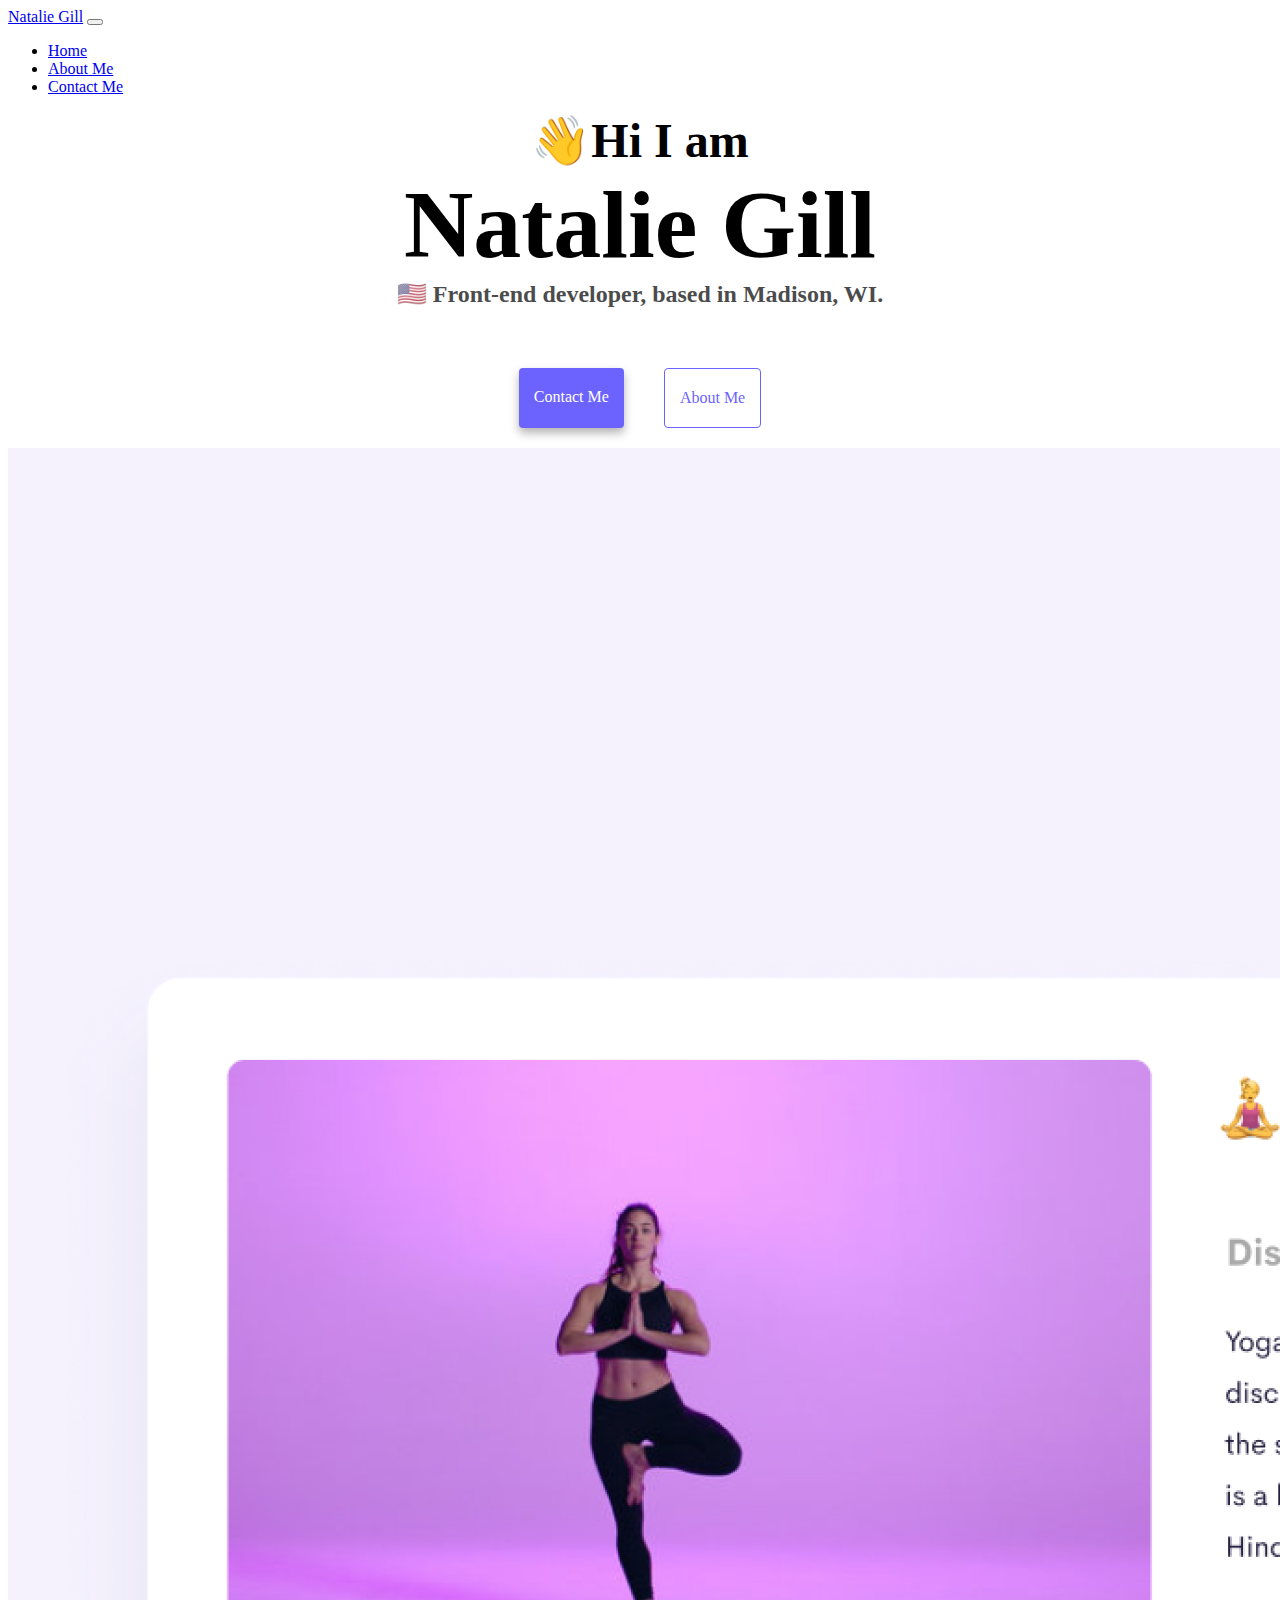
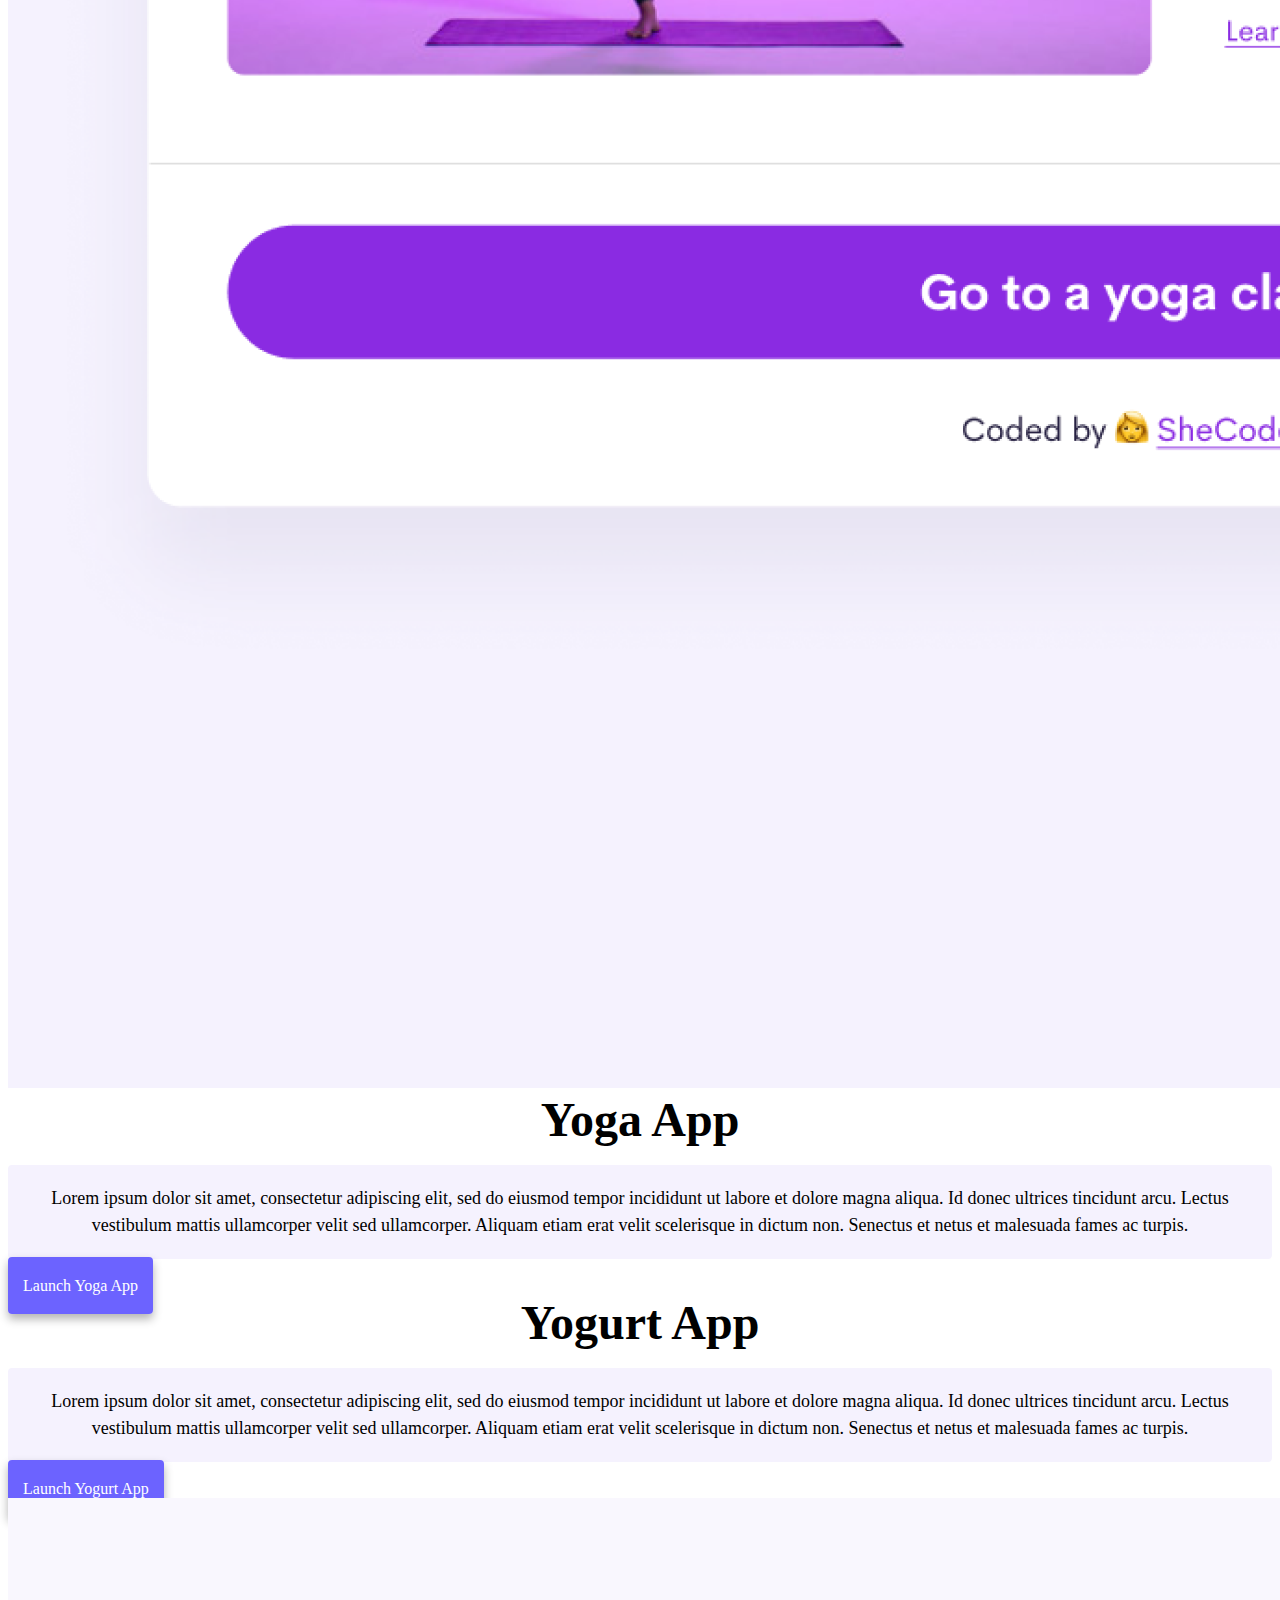
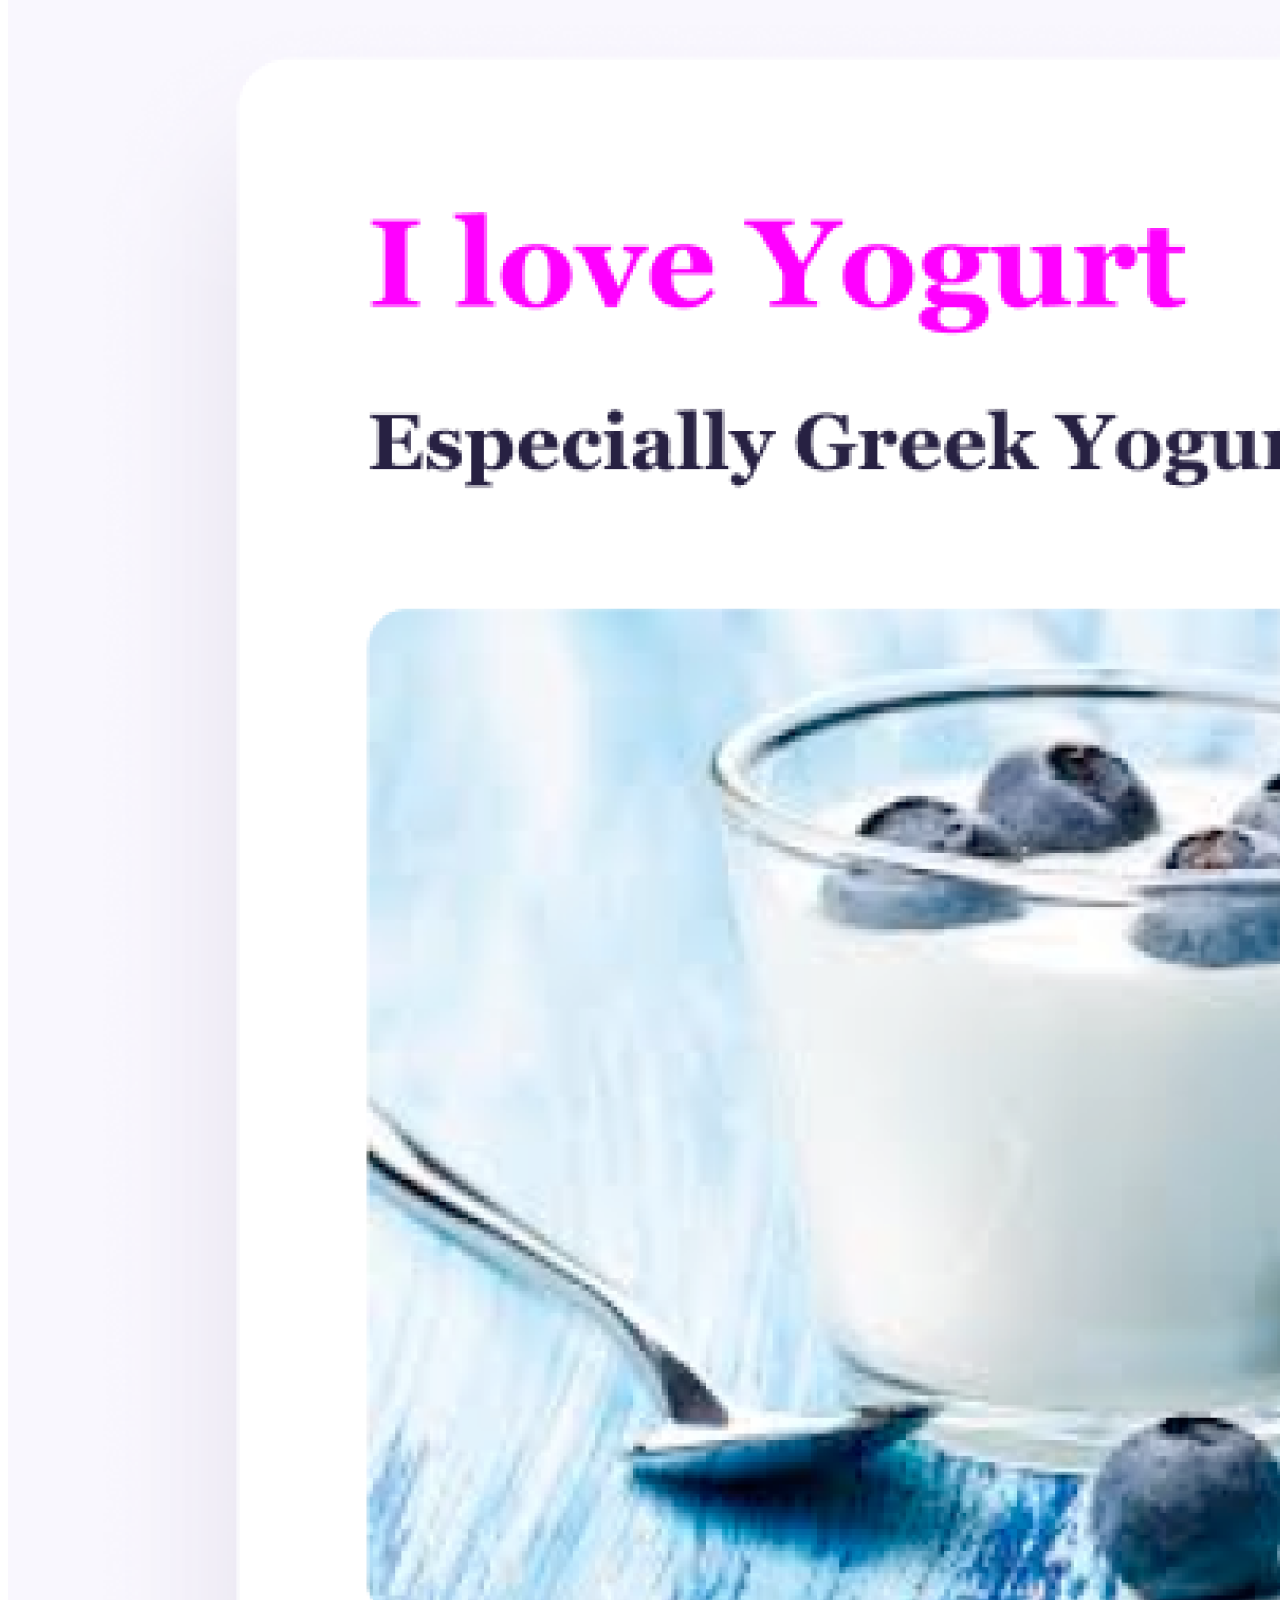
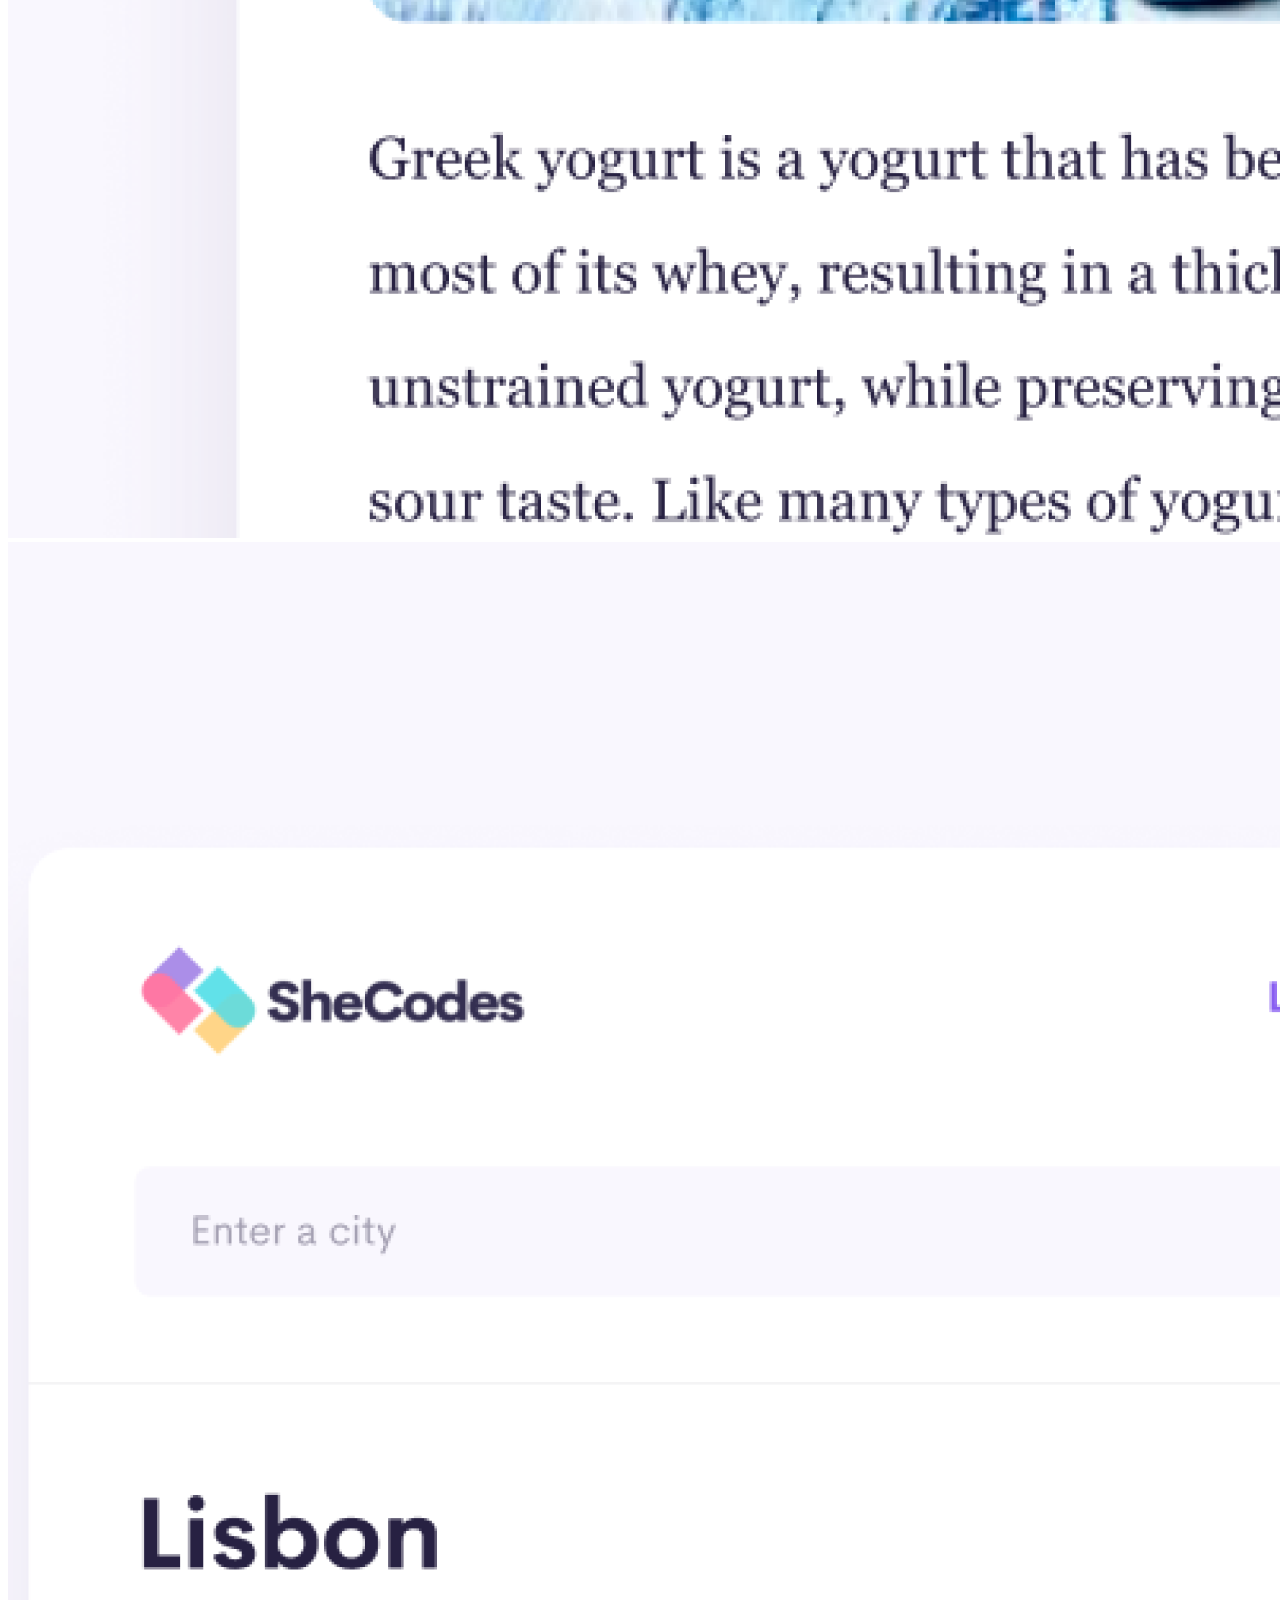
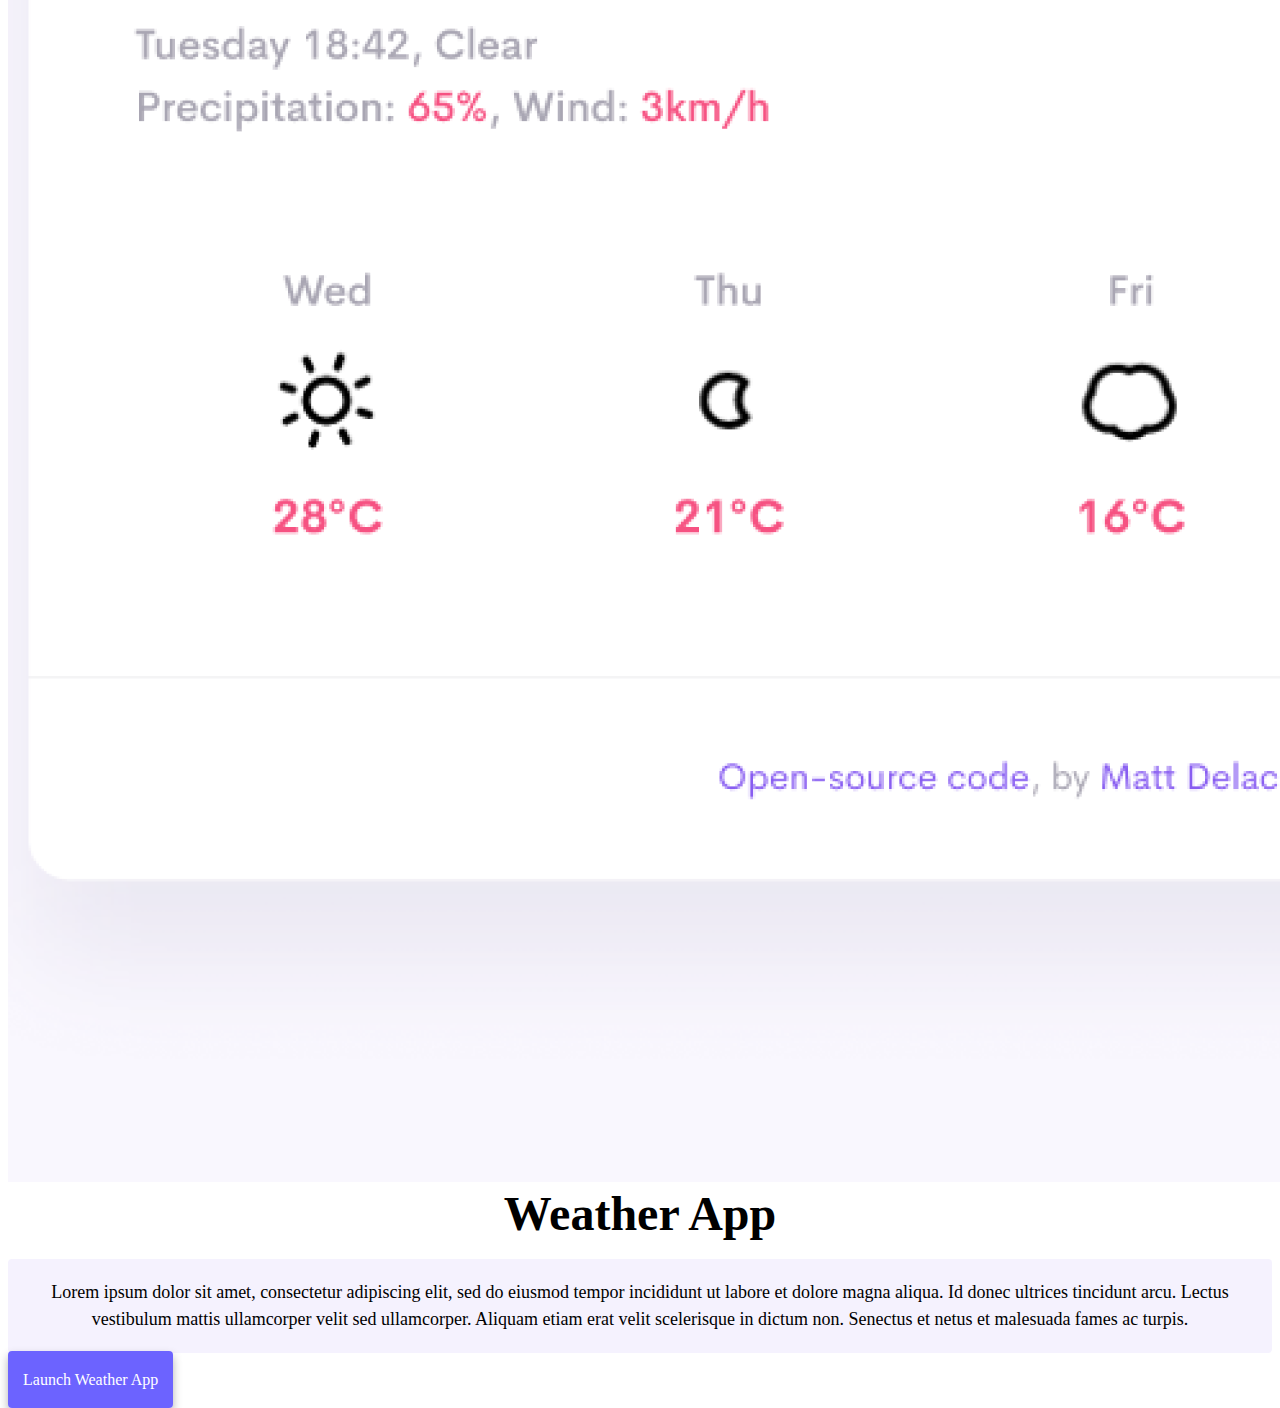
<file: index.html>
<!DOCTYPE html>
<html lang="en">
  <head>
    <meta charset="UTF-8" />
    <meta http-equiv="X-UA-Compatible" content="IE=edge" />
    <meta name="viewport" content="width=device-width, initial-scale=1.0" />
    <title>Natalie Gill - Homepage & information</title>
    <meta name="description" content="Homepage for Natalie Gill - developer based in Madison, WI" />

    <link rel="stylesheet" href="style.css" />
    <link
      href="https://cdn.jsdelivr.net/npm/bootstrap@5.1.3/dist/css/bootstrap.min.css"
      rel="stylesheet"
      integrity="sha384-1BmE4kWBq78iYhFldvKuhfTAU6auU8tT94WrHftjDbrCEXSU1oBoqyl2QvZ6jIW3"
      crossorigin="anonymous"
    />
  </head>
  <body>
    <nav class="navbar navbar-expand-lg navbar-light bg-light">
      <a class="navbar-brand" href="#">Natalie Gill</a>
      <button
        class="navbar-toggler"
        type="button"
        data-toggle="collapse"
        data-target="#navbarNav"
        aria-controls="navbarNav"
        aria-expanded="false"
        aria-label="Toggle navigation"
      >
        <span class="navbar-toggler-icon"></span>
      </button>
      <div class="collapse navbar-collapse" id="navbarNav">
        <ul class="navbar-nav">
          <li class="nav-item active">
            <a class="nav-link" href="#">Home <span class="sr-only"></span></a>
          </li>
          <li class="nav-item">
            <a class="nav-link"  href="about.html">About Me</a>
          </li>
          <li class="nav-item">
            <a class="nav-link"  href="about.html#contact">Contact Me</a>
          </li>
        </ul>
      </div>
    </nav>
    <h2>👋Hi I am</h2>
    <h1>Natalie Gill</h1>
    <h3>🇺🇸 Front-end developer, based in Madison, WI.</h3>
    <div class="navigation-links">
      <a href="about.html#email-link" title="Contact Me" class="contact-link">Contact me</a>
      <a href="about.html" title="About Me" class="about-link">About me</a>
    </div>
    <div class="container">
      <div class="row">
        <div class="col-md-6">
          <img src="images/yoga.png" alt="Photo of Yoga App" class="img-fluid rounded" />
        </div>
        <div class="col-md-6">
          <h2 class="mb-3">Yoga App</h2>
          <p>
            Lorem ipsum dolor sit amet, consectetur adipiscing elit, sed do
            eiusmod tempor incididunt ut labore et dolore magna aliqua. Id donec
            ultrices tincidunt arcu. Lectus vestibulum mattis ullamcorper velit
            sed ullamcorper. Aliquam etiam erat velit scelerisque in dictum non.
            Senectus et netus et malesuada fames ac turpis.
          </p>
          <div class="mt-5">
            <a href="#" title="Yoga App" class="primary-link">Launch Yoga App</a>
          </div>
        </div>
      </div>
      <div class="row mt-5">
        <div class="col-md-6">
          <h2 class="mb-3">Yogurt App</h2>
          <p>
            Lorem ipsum dolor sit amet, consectetur adipiscing elit, sed do
            eiusmod tempor incididunt ut labore et dolore magna aliqua. Id donec
            ultrices tincidunt arcu. Lectus vestibulum mattis ullamcorper velit
            sed ullamcorper. Aliquam etiam erat velit scelerisque in dictum non.
            Senectus et netus et malesuada fames ac turpis.
          </p>
          <div class="mt-5 mb-5">
            <a href="#" title="Yogurt App" class="primary-link">Launch Yogurt App</a>
          </div>
        </div>
        <div class="col-md-6">
          <img src="images/yogurt.png" alt="Photo of Yogurt App" class="img-fluid rounded" />
        </div>
      </div>
      <div class="row mt-5">
        <div class="col-md-6">
          <img src="images/weather.png" alt="Photo of Weather App" class="img-fluid rounded" />
        </div>
        <div class="col-md-6">
          <h2 class="mb-3">Weather App</h2>
          <p>
            Lorem ipsum dolor sit amet, consectetur adipiscing elit, sed do
            eiusmod tempor incididunt ut labore et dolore magna aliqua. Id donec
            ultrices tincidunt arcu. Lectus vestibulum mattis ullamcorper velit
            sed ullamcorper. Aliquam etiam erat velit scelerisque in dictum non.
            Senectus et netus et malesuada fames ac turpis.
          </p>
          <div class="mt-5">
            <a href="#" title="Weather App" class="primary-link">Launch Weather App</a>
          </div>
        </div>
      </div>
    </div>
    <script
      src="https://code.jquery.com/jquery-3.3.1.slim.min.js"
      integrity="sha384-q8i/X+965DzO0rT7abK41JStQIAqVgRVzpbzo5smXKp4YfRvH+8abtTE1Pi6jizo"
      crossorigin="anonymous"
    ></script>
    <script
      src="https://cdn.jsdelivr.net/npm/popper.js@1.14.7/dist/umd/popper.min.js"
      integrity="sha384-UO2eT0CpHqdSJQ6hJty5KVphtPhzWj9WO1clHTMGa3JDZwrnQq4sF86dIHNDz0W1"
      crossorigin="anonymous"
    ></script>
    <script
      src="https://cdn.jsdelivr.net/npm/bootstrap@4.3.1/dist/js/bootstrap.min.js"
      integrity="sha384-JjSmVgyd0p3pXB1rRibZUAYoIIy6OrQ6VrjIEaFf/nJGzIxFDsf4x0xIM+B07jRM"
      crossorigin="anonymous"
    ></script>
  </body>
</html>
</file>
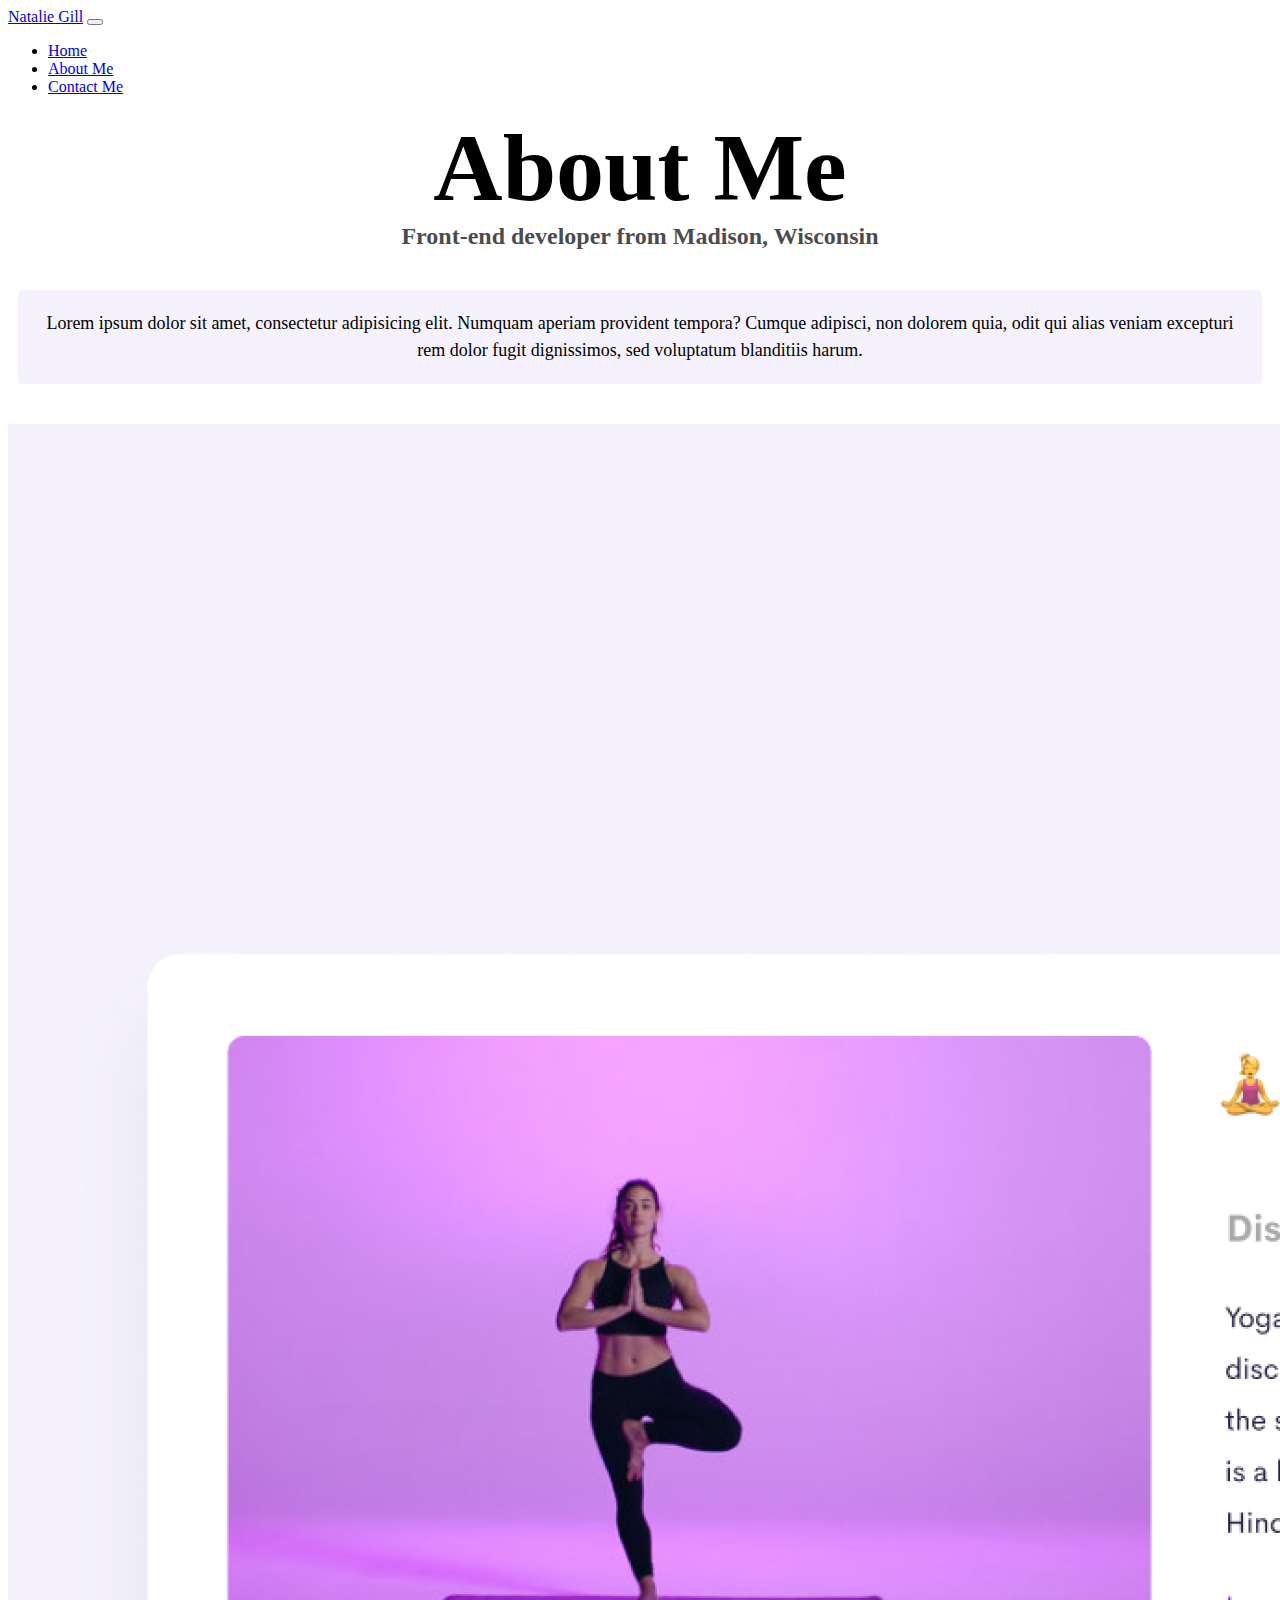
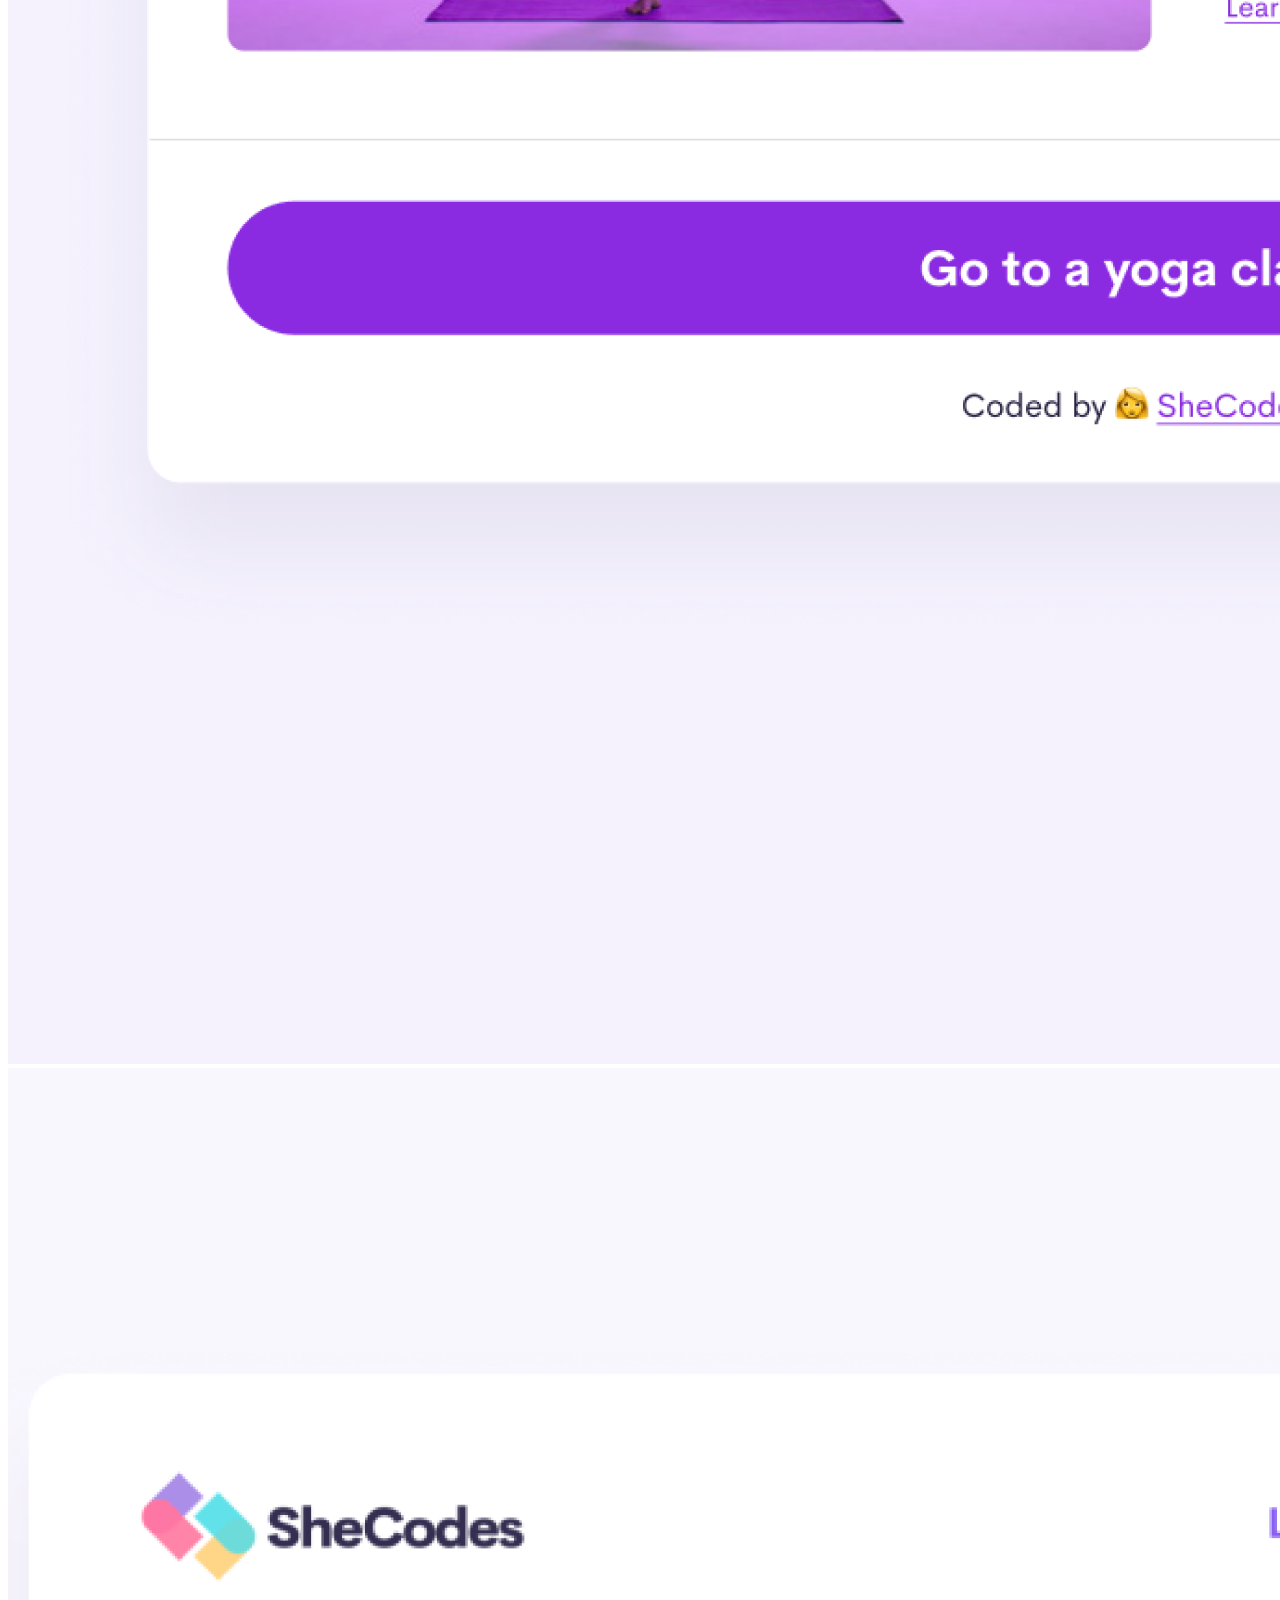
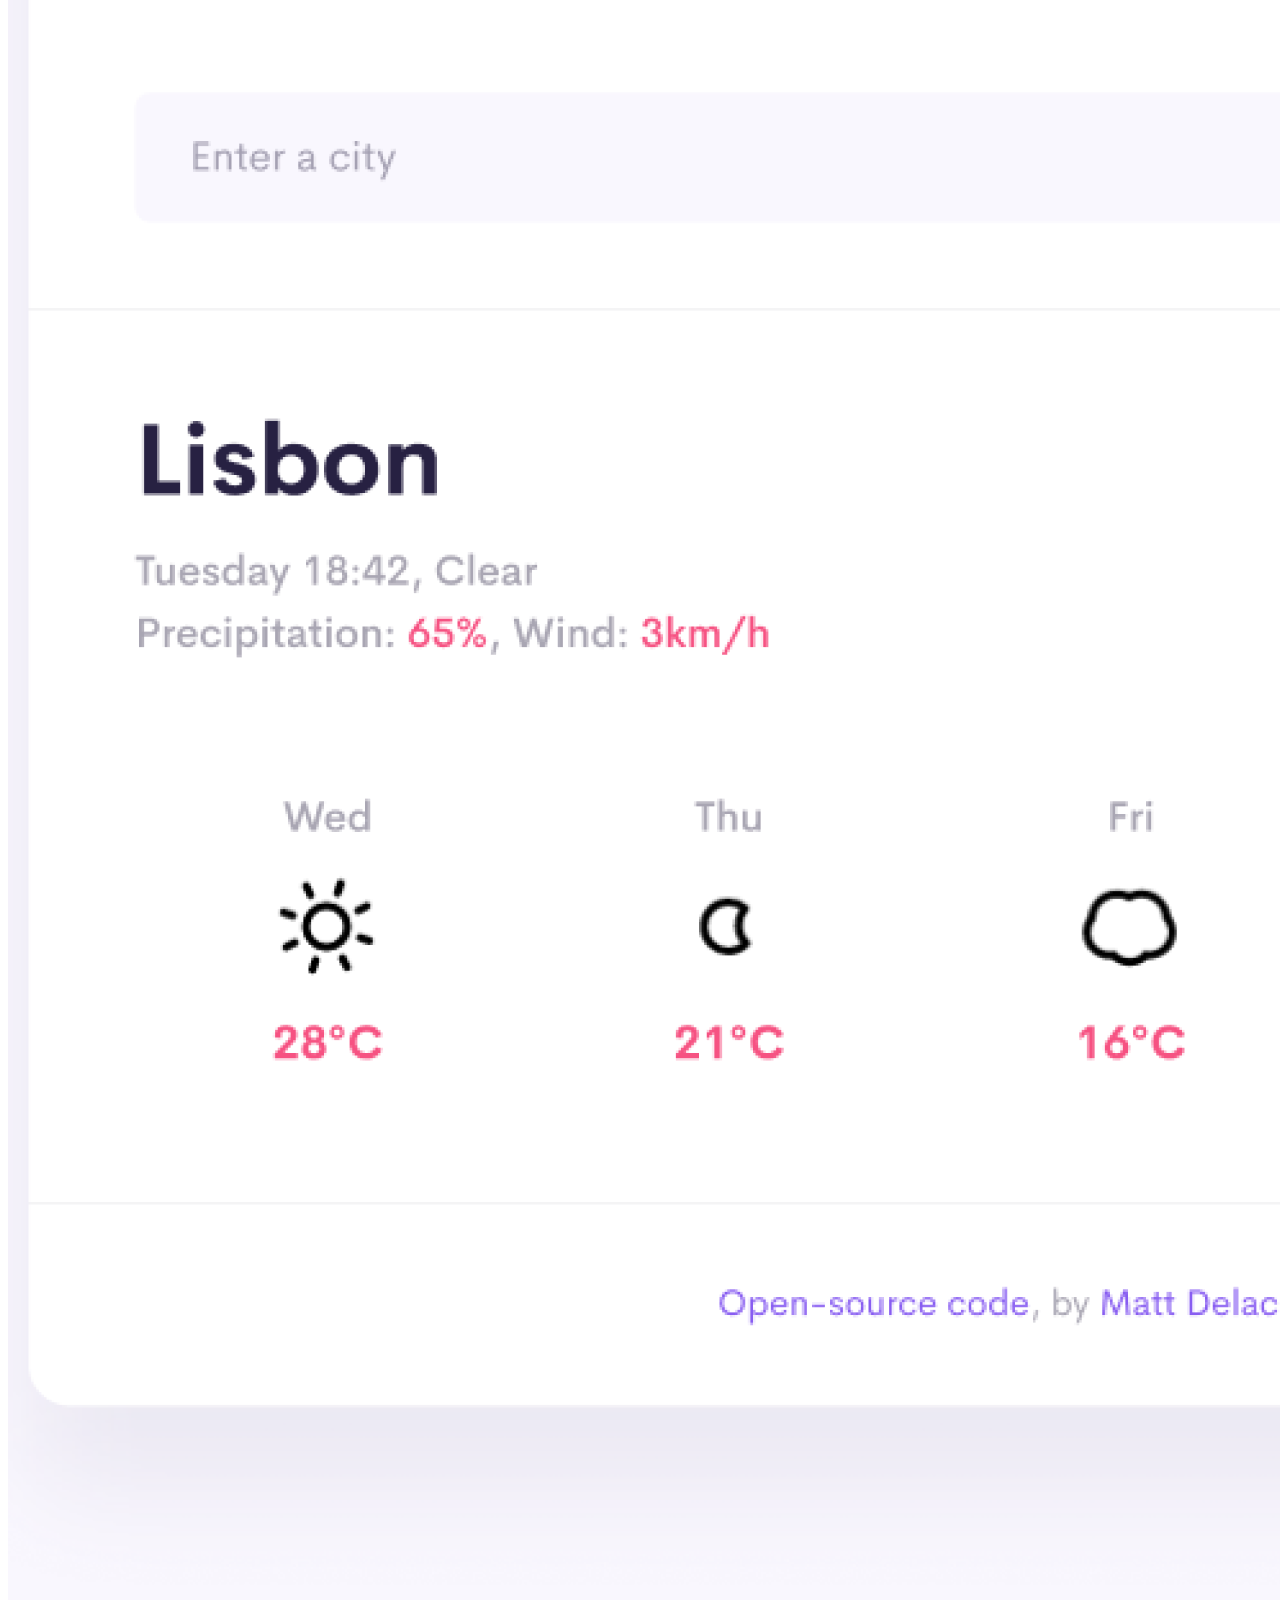
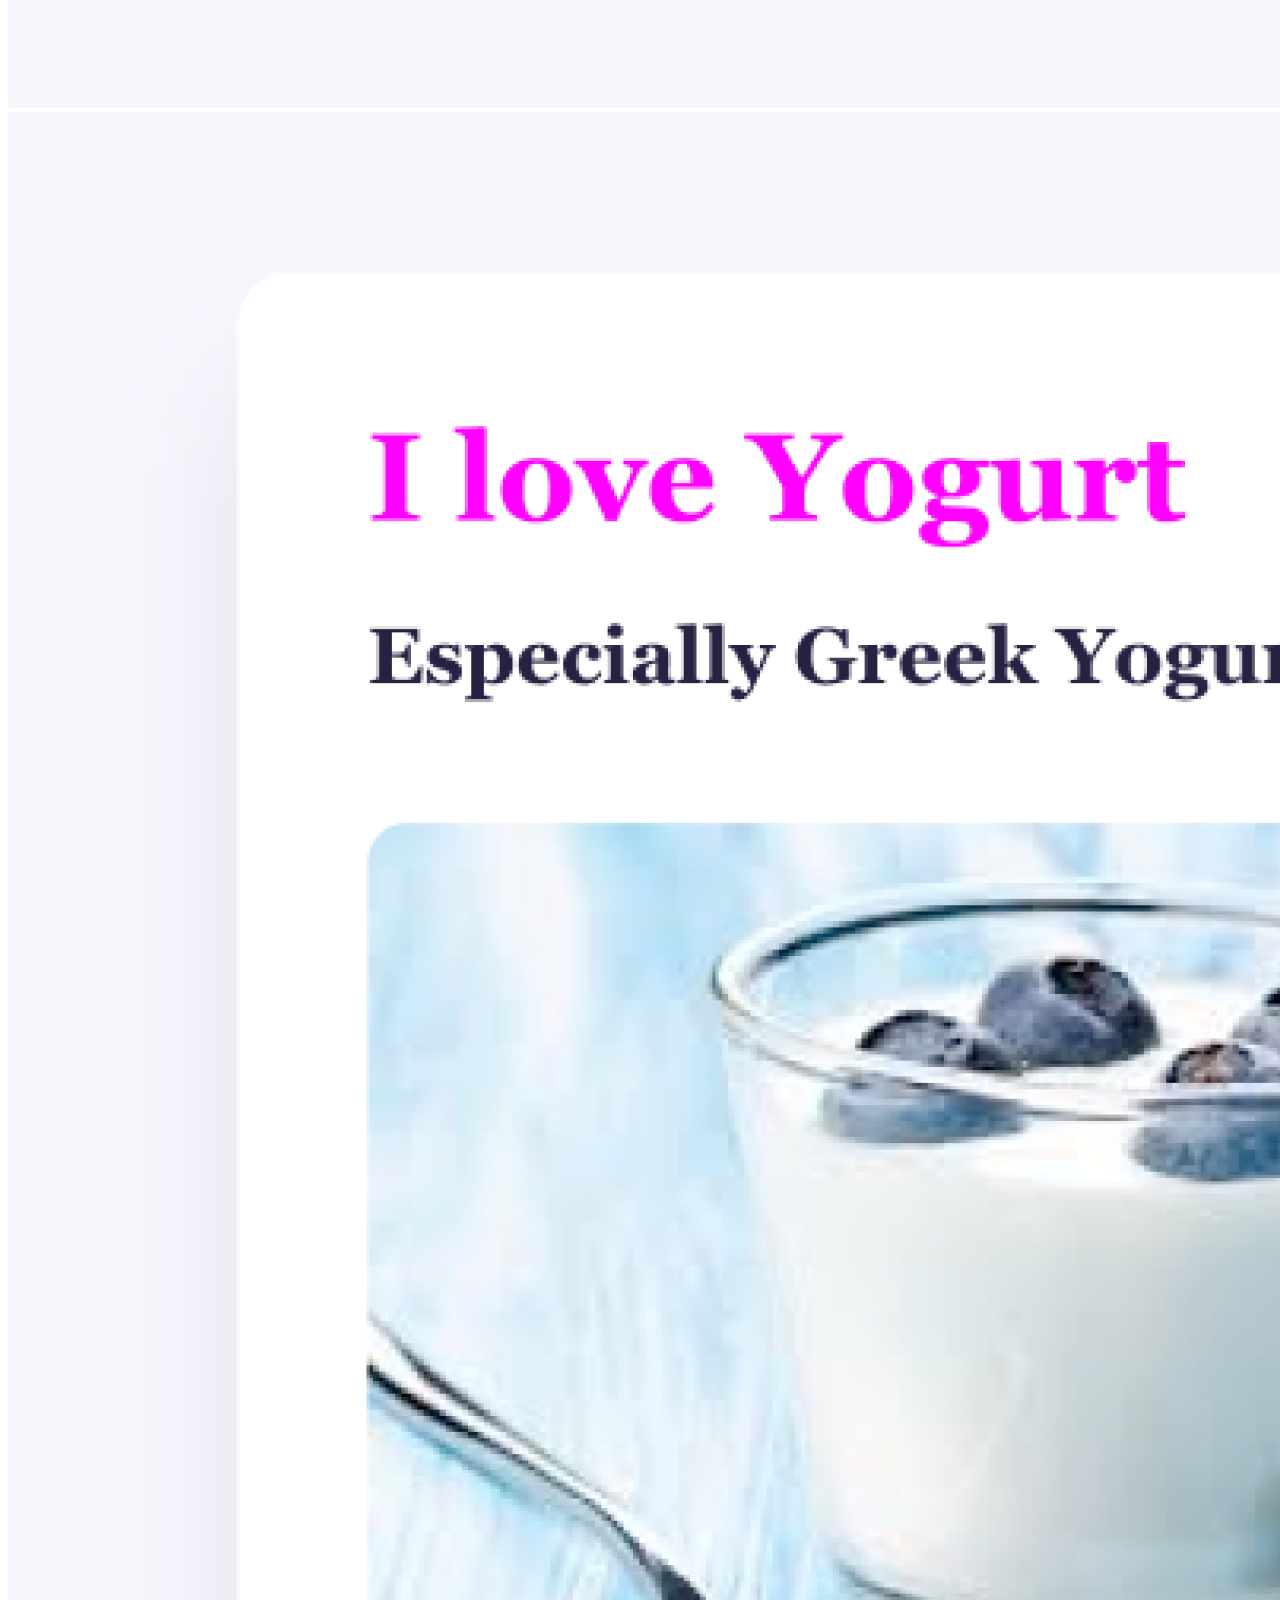
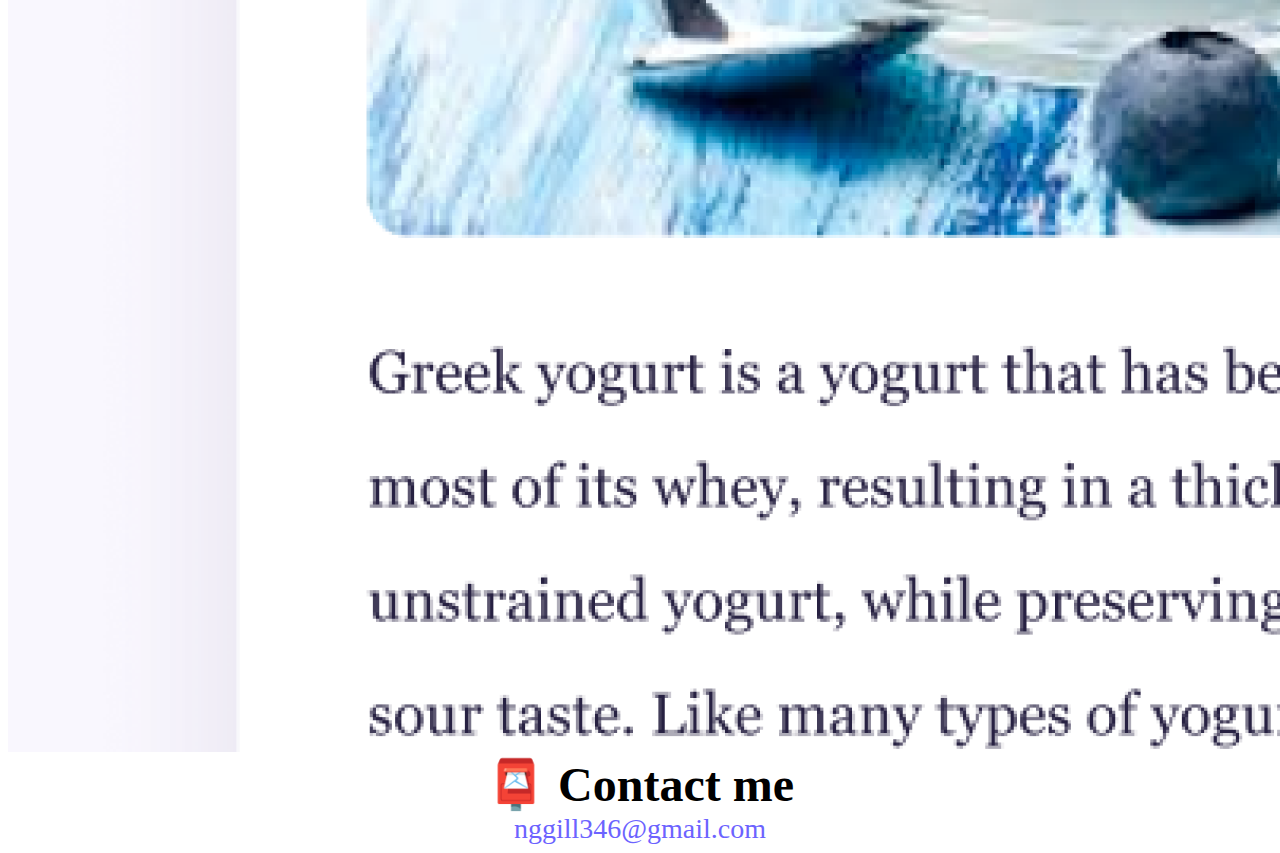
<file: about.html>
<!DOCTYPE html>
<html lang="en">
  <head>
    <meta charset="UTF-8" />
    <meta http-equiv="X-UA-Compatible" content="IE=edge" />
    <meta name="viewport" content="width=device-width, initial-scale=1.0" />
    <link rel="stylesheet" href="style.css" />
    <title>Natalie Gill - Biography & Contact information</title>
    <meta name="description" content="Natalie Gill - Contact and Information on Natalie Gill including contact information, design, and various projects." />

    <link
      href="https://cdn.jsdelivr.net/npm/bootstrap@5.1.3/dist/css/bootstrap.min.css"
      rel="stylesheet"
      integrity="sha384-1BmE4kWBq78iYhFldvKuhfTAU6auU8tT94WrHftjDbrCEXSU1oBoqyl2QvZ6jIW3"
      crossorigin="anonymous"
    />
    <title>About Natalie Gill</title>
  </head>
  <body>
    <nav class="navbar navbar-expand-lg navbar-light bg-light">
      <a class="navbar-brand" href="#">Natalie Gill</a>
      <button
        class="navbar-toggler"
        type="button"
        data-toggle="collapse"
        data-target="#navbarNav"
        aria-controls="navbarNav"
        aria-expanded="false"
        aria-label="Toggle navigation"
      >
        <span class="navbar-toggler-icon"></span>
      </button>
      <div class="collapse navbar-collapse" id="navbarNav">
        <ul class="navbar-nav">
          <li class="nav-item active">
            <a class="nav-link" href="index.html"
              >Home <span class="sr-only"></span
            ></a>
          </li>
          <li class="nav-item">
            <a class="nav-link" href="about.html">About Me</a>
          </li>
          <li class="nav-item">
            <a class="nav-link" href="about.html#contact">Contact Me</a>
          </li>
        </ul>
      </div>
    </nav>
    <h1>About Me</h1>
    <h3>Front-end developer from Madison, Wisconsin</h3>
    <div class="about-paragraphs">
      <p>
        Lorem ipsum dolor sit amet, consectetur adipisicing elit. Numquam
        aperiam provident tempora? Cumque adipisci, non dolorem quia, odit qui
        alias veniam excepturi rem dolor fugit dignissimos, sed voluptatum
        blanditiis harum.
      </p>
    </div>
    <div class="container">
      <div class="row">
        <div class="col-sm-4">
          <img src="images/yoga.png" alt="Photo of Yoga App" class=" product img-fluid p-2 shadow rounded" />
        </div>
        <div class="col-sm-4">
          <img src="images/weather.png" alt="Photo of Weather App" class="product img-fluid p-2 shadow rounded" />
        </div>
        <div class="col-sm-4">
          <img src="images/yogurt.png" alt="Photo of Yogurt App" class="product img-fluid p-2 shadow rounded" />
        </div>
      </div>
    </div>
    <div id="contact">
      <h2 class="mt-3 text-center">📮 Contact me</h2>
      <a href="mailto:nggill346@gmail.com" title="Contact Natalie Gill" class="email-link">
        nggill346@gmail.com
      </a>
    </div>
    <script
      src="https://code.jquery.com/jquery-3.3.1.slim.min.js"
      integrity="sha384-q8i/X+965DzO0rT7abK41JStQIAqVgRVzpbzo5smXKp4YfRvH+8abtTE1Pi6jizo"
      crossorigin="anonymous"
    ></script>
    <script
      src="https://cdn.jsdelivr.net/npm/popper.js@1.14.7/dist/umd/popper.min.js"
      integrity="sha384-UO2eT0CpHqdSJQ6hJty5KVphtPhzWj9WO1clHTMGa3JDZwrnQq4sF86dIHNDz0W1"
      crossorigin="anonymous"
    ></script>
    <script
      src="https://cdn.jsdelivr.net/npm/bootstrap@4.3.1/dist/js/bootstrap.min.js"
      integrity="sha384-JjSmVgyd0p3pXB1rRibZUAYoIIy6OrQ6VrjIEaFf/nJGzIxFDsf4x0xIM+B07jRM"
      crossorigin="anonymous"
    ></script>
  </body>
</html>
</file>
<file: style.css>
:root {
  --primary-color: #6c63ff;
  --secondary-color: #f5f2fe;
  --box-shadow: 0 5px 10px rgba(0, 0, 0, 0.3);
width: 100%;
}
@media  screen and (width:600px) {
  img {
    display: none;
  }
  
}
h1,
h2,
h3 {
  text-align: center;
  margin: 0;
}

h1 {
  font-size: 96px;
}

h2 {
  font-size: 48px;
}

h3 {
  font-size: 24px;
  opacity: 0.7;
}

p {
  background: var(--secondary-color);
  padding: 20px;
  border-radius: 4px;
  font-size: 18px;
  line-height: 1.5;
  text-align: center;
}

.navigation-links {
  display: flex;
  margin-top: 40px;
  justify-content: center;
}

.navigation-links a {
  margin: 20px;
  border-radius: 4px;
  padding: 20px 15px;
  text-decoration: none;
  text-transform: capitalize;
}

.contact-link {
  background: var(--primary-color);
  box-shadow: var(--box-shadow);
  color: white;
}

.about-link {
  color: var(--primary-color);
  border: 1px solid var(--primary-color);
}

.homepage-link {
  color: var(--primary-color);
  text-align: center;
  display: block;
}

.about-paragraphs {
  display: flex;
  margin: 30px 0;
}

.about-paragraphs p {
  margin: 10px;
}

.email-link {
  display: flex;
  justify-content: center;
  color: var(--primary-color);
  font-size: 28px;
  text-decoration: none;
}

.email-link:hover {
  text-decoration: underline;
}

.primary-link {
  border-radius: 4px;
  padding: 20px 15px;
  text-decoration: none;
  text-transform: capitalize;
  background: var(--primary-color);
  box-shadow: var(--box-shadow);
  color: white;
}
</file>
